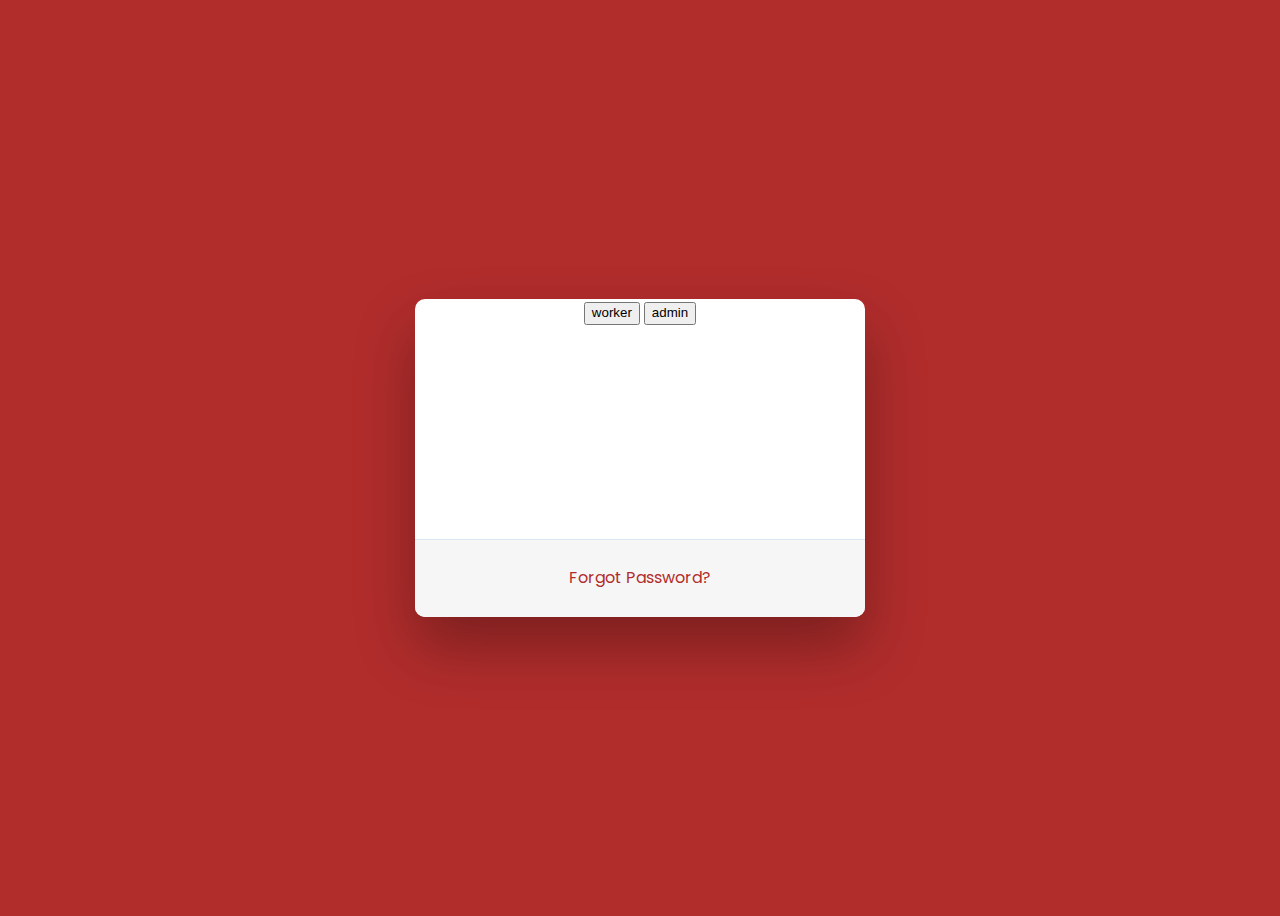
<file: homepage/login/index.html>
<!DOCTYPE html>
<html lang="en" >
<head>
  <meta charset="UTF-8">
  <title>Login Form</title>
  <link rel="stylesheet" href="./style.css">

</head>
<body>

<div class="wrapper fadeInDown">
  <div id="formContent">
    <!-- Tabs Titles -->
    <button class=" underlineHover" onclick = "replace1()"> worker </button>
    <button class=" underlineHover" onclick = "replace2()"> admin </button>

    <!-- Icon -->
    <div class="fadeIn first">
    </div>
    
    <!-- Login Form -->
    <form id="div1">

      <input type="text" id="login" class="fadeIn second" name="login" placeholder="login">
      <input type="text" id="password" class="fadeIn third" name="login" placeholder="password">
      <input type="submit" class="fadeIn fourth" value="Log In">
    </form>
    <form id="div2" style="display: none;">
      <input type="tel" id="login" class="fadeIn second" name="Phone number" placeholder="Phone number">
      <input type="text" id="password" class="fadeIn third" name="otp" placeholder="OTP">
      <input type="submit" class="fadeIn fourth" value="Log In">
    </form>
    <!-- Remind Passowrd -->
    <div id="formFooter">
      <a class="underlineHover" href="#">Forgot Password?</a>
    </div>

  </div>
</div>
<!-- partial -->
  
</body>

<script type = "text/javascript">
  function replace1() {
  document.getElementById("div1").style.display="none";
  document.getElementById("div2").style.display="block";
  }
  function replace2() {
  document.getElementById("div1").style.display="block";
  document.getElementById("div2").style.display="none";
  }
  
  </script>
  
</html>
</file>
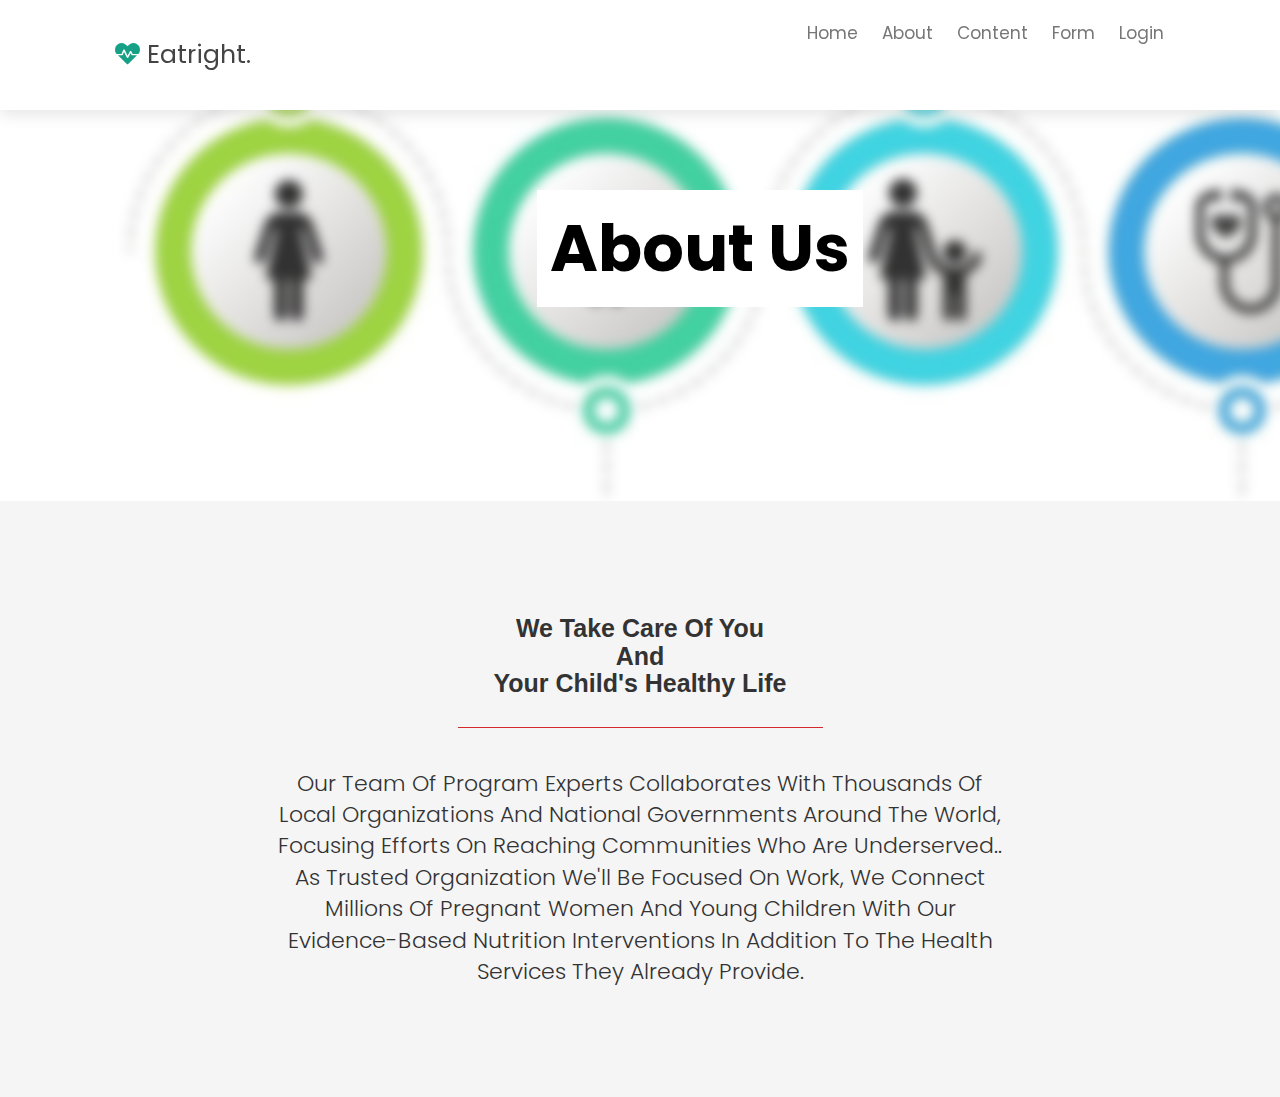
<file: about-us.html>
<!DOCTYPE html>
<html lang="en">
<head>
    <meta charset="UTF-8">
    <meta http-equiv="X-UA-Compatible" content="IE=edge">
    <meta name="viewport" content="width=device-width, initial-scale=1.0">
    <title></title>

    <!-- font awesome cdn link  -->
    <link rel="stylesheet" href="https://cdnjs.cloudflare.com/ajax/libs/font-awesome/5.15.4/css/all.min.css">

    <!-- custom css file link  -->
    <link rel="stylesheet" href="css/style.css">
    <title>Document</title>
    <link href="https://fonts.googleapis.com/css?family=Raleway" rel="stylesheet">
    <link rel="stylesheet" href="https://maxcdn.bootstrapcdn.com/font-awesome/4.6.3/css/font-awesome.min.css">
    <link rel="stylesheet" href="css/about-us.css">
    <link href="https://maxcdn.bootstrapcdn.com/bootstrap/3.3.6/css/bootstrap.min.css" rel="stylesheet">
    <script src="https://code.jquery.com/jquery-2.2.0.min.js" type="text/javascript"></script>
    <script src="https://maxcdn.bootstrapcdn.com/bootstrap/3.3.6/js/bootstrap.min.js"></script>

</head>
<body>
    <header class="header">

        <a href="#" class="logo"> <i class="fas fa-heartbeat"></i> eatright. </a>
    
        <nav class="navbar">
            <a href="Home.html">Home</a>
            <!-- <a href="#services">services</a> -->
            <a href="about-us.html">About</a>
            <a href="Content.html">Content</a>
            <!-- <a href="#book">book</a> -->
            <a href="form1.html">Form</a>
            <a href="Login.html">Login</a>
        </nav>
    
        <div id="menu-btn" class="fas fa-bars"></div>
        
    
    </header>
    
<div class="ct-pageWrapper" id="ct-js-wrapper">
<section class="company-heading intro-type" id="parallax-one">
   <div class="parallax" id="parallax-cta" style="background-image:url(image/domain.jpg);filter:blur(6px);">
      &nbsp;
   </div>
   <div class="container">
      <div class="row product-title-info">
         <div class="col-md-12">
            <h1>
              <strong style="font-weight: 1200;"><mark style="background-color:white">About Us</mark></strong>
            </h1>
         </div>
      </div>
   </div>
</section>
<section class="story-section company-sections ct-u-paddingBoth100 paddingBothHalf noTopMobilePadding" id="section">
   <div class="container text-center">
      <h3>
         We take care of you <br>and<br> your child's healthy life
         </h3>
      <div class="col-md-8 col-md-offset-2">
         <div class="red-border">
            &nbsp;
         </div>
         <p class="ct-u-size22 ct-u-fontWeight300 marginTop40">
            Our team of program experts collaborates with thousands of local organizations and national governments around the world, focusing efforts on reaching communities who are underserved..<br>As trusted organization we'll be focused on work, we connect millions of pregnant women and young children with our evidence-based nutrition interventions in addition to the health services they already provide.
         </p>
         <!-- <a class="ct-u-marginTop60 btn btn-solodev-red btn-fullWidth-sm ct-u-size19" href="#">Learn More</a> -->
      </div>
   </div>
</body>
</html>
</file>
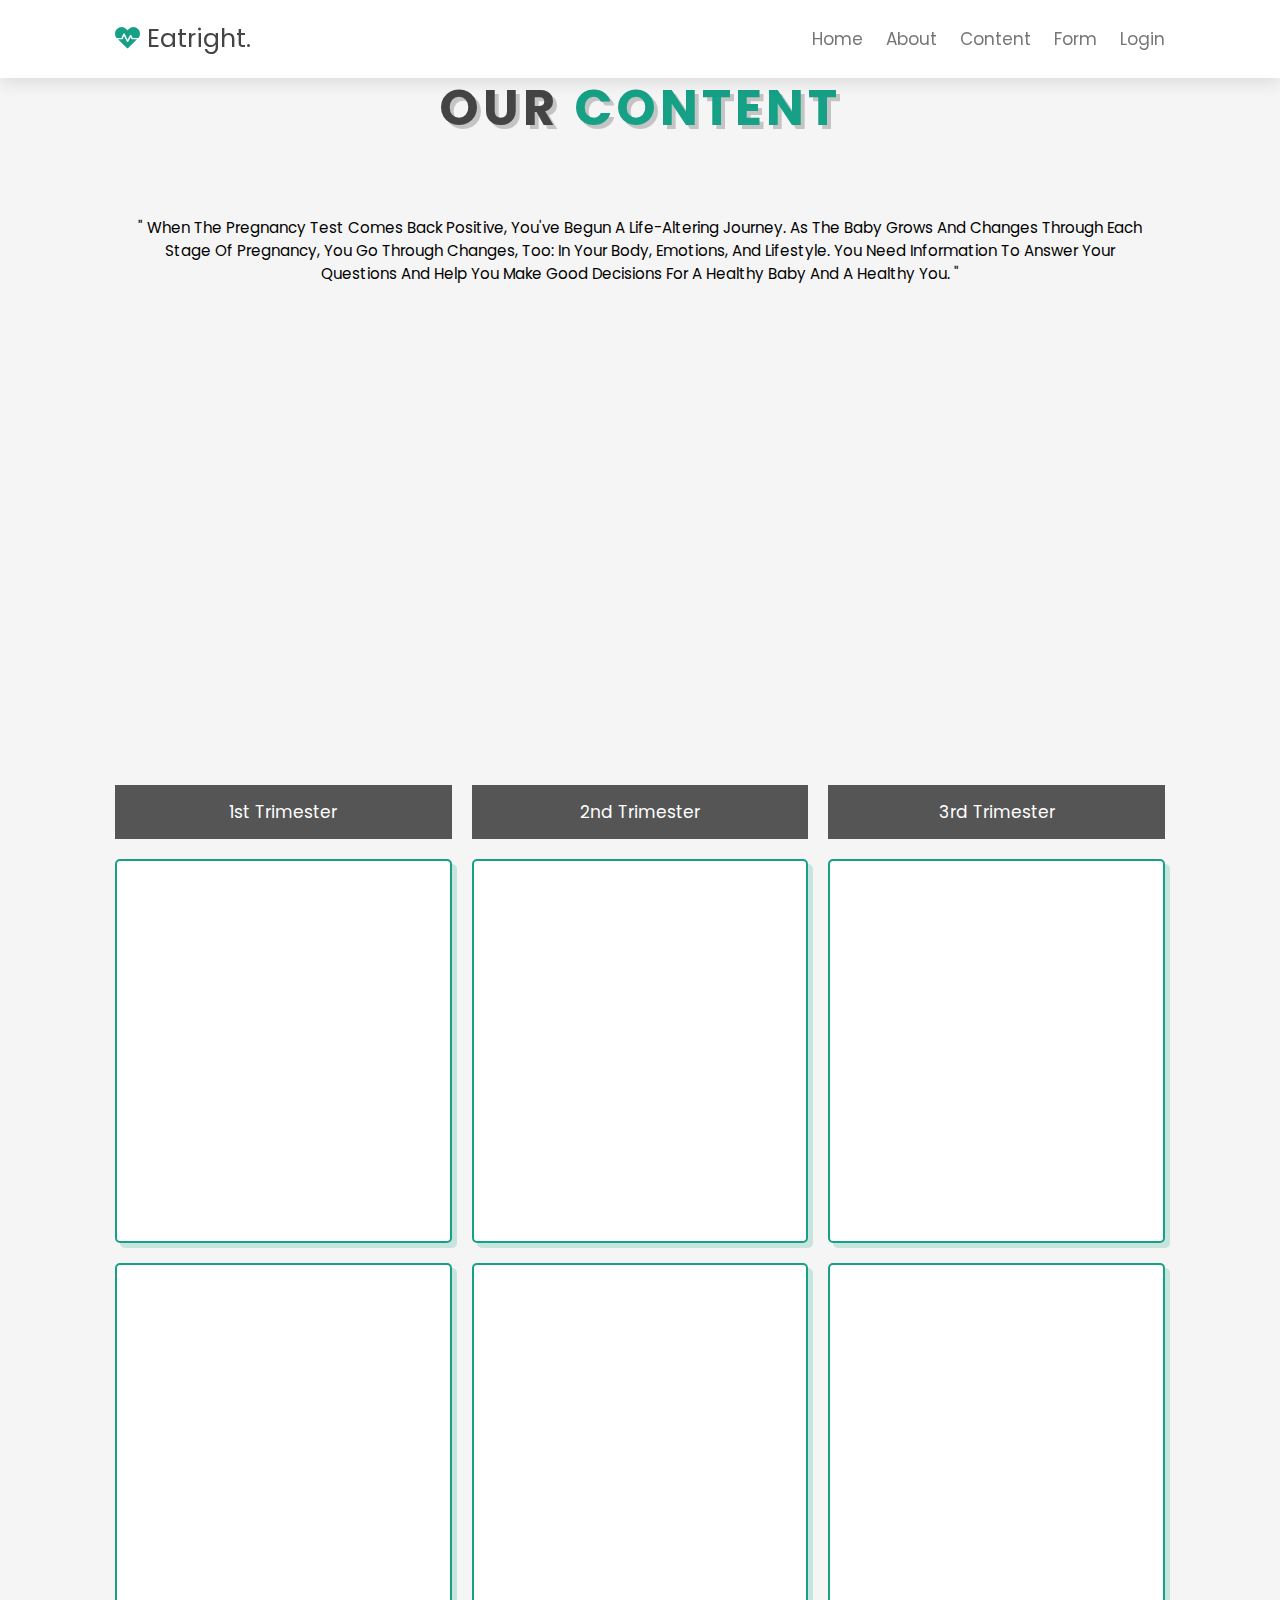
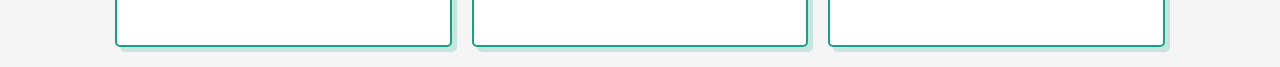
<file: Content.html>
<!DOCTYPE html>
<html lang="en">
<head>
    <meta charset="UTF-8">
    <meta http-equiv="X-UA-Compatible" content="IE=edge">
    <meta name="viewport" content="width=device-width, initial-scale=1.0">
    <title></title>

    <!-- font awesome cdn link  -->
    <link rel="stylesheet" href="https://cdnjs.cloudflare.com/ajax/libs/font-awesome/5.15.4/css/all.min.css">

    <!-- custom css file link  -->
    <link rel="stylesheet" href="css/style.css">
    <title>Document</title>
    <script src="https://canvasjs.com/assets/script/canvasjs.min.js"></script>
    <script>
        window.onload = function() {
        
            var chart = new CanvasJS.Chart("chartContainer", {
                animationEnabled: true,
                title: {
                    text: "HEALTH EVALUATION OF WOMEN IN TRIMESTERS"
                },
                data: [{
                    type: "pie",
                    startAngle: 240,
                    yValueFormatString: "##0.00\"\"",
                    indexLabel: "{label} {y}",
                    dataPoints: [
                        {y: 20.6, label: "FIRST TRIMESTER"},
                        {y: 23.7, label: "SECOND TRIMESTER"},
                        {y: 24, label:"THIRD TRIMESTER"},
                        
                        
                        
                        
                    ]
                }]
            });
            chart.render();
        
        }
        </script>
</head>
<body>
    <header class="header">

        <a href="#" class="logo"> <i class="fas fa-heartbeat"></i> eatright. </a>
    
        <nav class="navbar">
            <a href="Home.html">Home</a>
            <!-- <a href="#services">services</a> -->
            <a href="about-us.html">About</a>
            <a href="Content.html">Content</a>
            <!-- <a href="#book">book</a> -->
            <a href="form1.html">Form</a>
            <a href="Login.tml">Login</a>
        </nav>
    
        <div id="menu-btn" class="fas fa-bars"></div>
    
    </header>


    <section class="doctors" id="doctors">

        <h1 class="heading" style="padding:50px;">Our <span>Content</span> </h1>
        <div class="contentText">
            <strong>" When the pregnancy test comes back positive, 
                you've begun a life-altering journey. 
                As the baby grows and changes through each stage of pregnancy,
                 you go through changes, too: in your body, emotions, and lifestyle. 
                 You need information to answer your questions and help you make good decisions 
                 for a healthy baby and a healthy you. "</strong>
        </div>

        <div id="chartContainer" style="height: 450px; width: 100%; margin-top: 30px;"></div>

        <div class="box-container">

            <div class="tablink">1st Trimester</div>
            <div class="tablink">2nd Trimester</div>
            <div class="tablink">3rd Trimester</div>
    
            <div class="box">
                <div class="share">
                    <iframe width="240" height="315" src="https://www.youtube.com/embed/8SXXSfnx7Nc" 
                    title="YouTube video player" frameborder="0" allow="accelerometer; autoplay; 
                    clipboard-write; encrypted-media; gyroscope;
                     picture-in-picture" allowfullscreen></iframe>
                </div>
            </div>
    
            <div class="box">
                <div class="share">
                    <iframe width="240" height="315" src="https://www.youtube.com/embed/kuMInwXpOUg"
                     title="YouTube video player" frameborder="0" allow="accelerometer; autoplay;
                      clipboard-write; encrypted-media; gyroscope; picture-in-picture"
                     allowfullscreen></iframe>
                </div>
            </div>
    
            <div class="box">
                <div class="share">
                    <iframe width="240" height="315" src="https://www.youtube.com/embed/uZM6gUvcbl4"
                     title="YouTube video player" frameborder="0" allow="accelerometer;
                      autoplay; clipboard-write; encrypted-media; gyroscope; picture-in-picture" 
                    allowfullscreen></iframe>
                </div>
            </div>
    
            <div class="box">
                <div class="share">
                    <iframe width="240" height="315" src="https://www.youtube.com/embed/Q5P8ajRhbgY" 
                    title="YouTube video player" frameborder="0" allow="accelerometer; autoplay; clipboard-write; 
                    encrypted-media; gyroscope; picture-in-picture" allowfullscreen></iframe>
                </div>
            </div>
    
            <div class="box">
                <div class="share">
                    <iframe width="240"height="315" src="https://www.youtube.com/embed/gNu1Cgq964g" 
                    title="YouTube video player" frameborder="0" allow="accelerometer; autoplay;
                     clipboard-write; encrypted-media; gyroscope; picture-in-picture"
                      allowfullscreen></iframe>

                </div>
            </div>
    
            <div class="box">

                <div class="share">
                    <iframe width="240" height="315" src="https://www.youtube.com/embed/pm_KgpdAK-Y"
                     title="YouTube video player" frameborder="0" allow="accelerometer; autoplay;
                      clipboard-write; encrypted-media; gyroscope; picture-in-picture"
                     allowfullscreen></iframe>
                </div>
            </div>
    
        </div>
     
    </section>
</body>
</html>
</file>
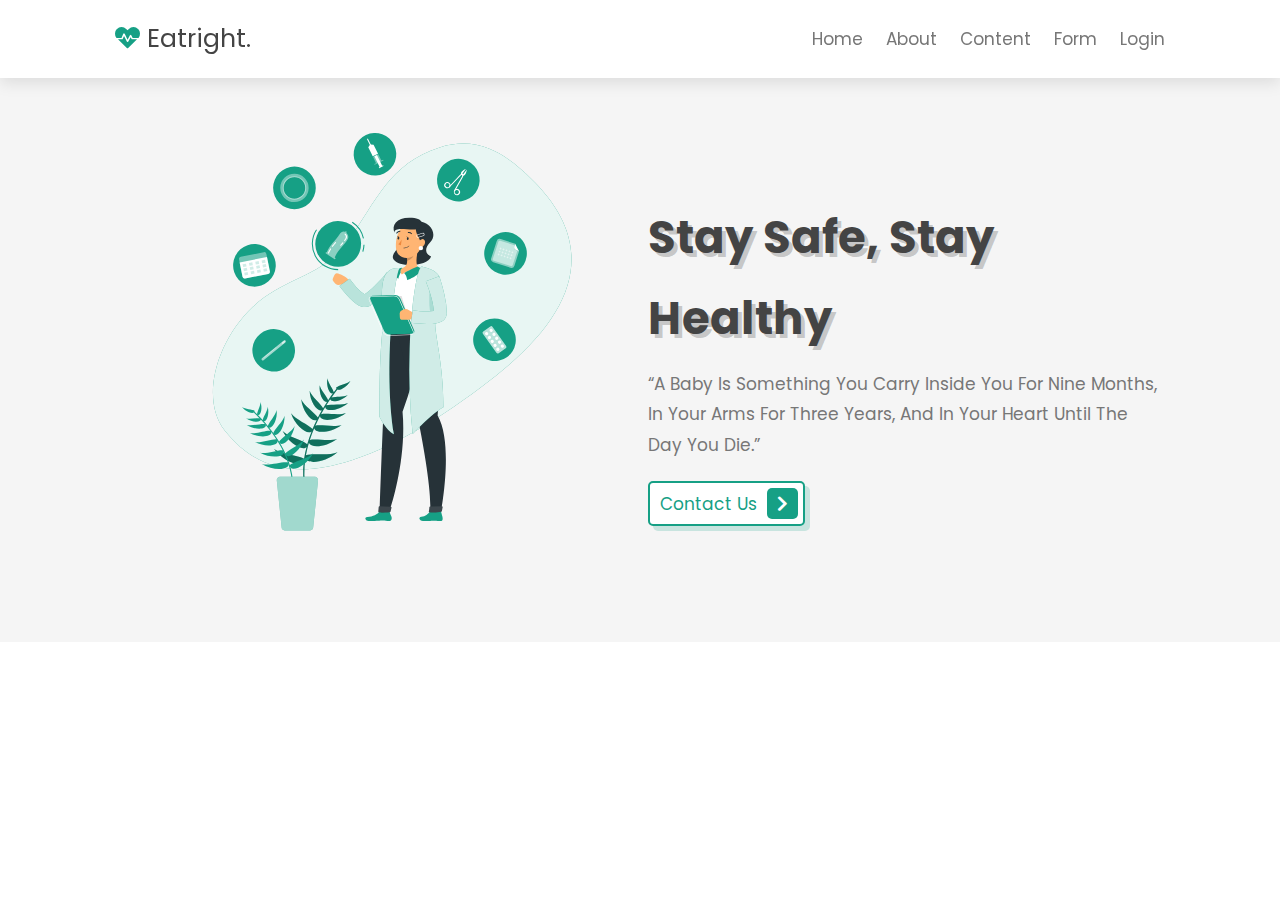
<file: Home.html>
<!DOCTYPE html>
<html lang="en">
<head>
    <meta charset="UTF-8">
    <meta http-equiv="X-UA-Compatible" content="IE=edge">
    <meta name="viewport" content="width=device-width, initial-scale=1.0">
    <title></title>

    <!-- font awesome cdn link  -->
    <link rel="stylesheet" href="https://cdnjs.cloudflare.com/ajax/libs/font-awesome/5.15.4/css/all.min.css">

    <!-- custom css file link  -->
    <link rel="stylesheet" href="css/style.css">
    <title>Document</title>
</head>
<body>
    <header class="header">

        <a href="#" class="logo"> <i class="fas fa-heartbeat"></i> eatright. </a>
    
        <nav class="navbar">
            <a href="Home.html">Home</a>
            <!-- <a href="#services">services</a> -->
            <a href="about-us.html">About</a>
            <a href="Content.html">Content</a>
            <!-- <a href="#book">book</a> -->
            <a href="form1.html">Form</a>
            <a href="Login.html">Login</a>
        </nav>
    
        <div id="menu-btn" class="fas fa-bars"></div>
    
    </header>
    <section class="home" id="home">

        <div class="image">
            <img src="image/home-img.svg" alt="">
        </div>
    
        <div class="content">
            <h3>stay safe, stay healthy</h3>
            <p>“A baby is something you carry inside you for nine months, in your arms for three years, and in your heart until the day you die.”</p>
            <a href="#" class="btn"> contact us <span class="fas fa-chevron-right"></span> </a>
            
        </div>
    
    </section>
</body>
</html>
</file>
<file: homepage/login/style.css>
@import url('https://fonts.googleapis.com/css?family=Poppins');

/* BASIC */

html {
  background-color: #B12D2C;
}

body {
  font-family: "Poppins", sans-serif;
  height: 100vh;
}

a {
  color: #B12D2C;
  display:inline-block;
  text-decoration: none;
  font-weight: 400;
}

h2 {
  text-align: center;
  font-size: 16px;
  font-weight: 600;
  text-transform: uppercase;
  display:inline-block;
  margin: 40px 8px 10px 8px; 
  color: #cccccc;
}



/* STRUCTURE */

.wrapper {
  display: flex;
  align-items: center;
  flex-direction: column; 
  justify-content: center;
  width: 100%;
  min-height: 100%;
  padding: 20px;
}

#formContent {
  -webkit-border-radius: 10px 10px 10px 10px;
  border-radius: 10px 10px 10px 10px;
  background: #fff;
  padding: 30px;
  width: 90%;
  max-width: 450px;
  position: relative;
  padding: 0px;
  -webkit-box-shadow: 0 30px 60px 0 rgba(0,0,0,0.3);
  box-shadow: 0 30px 60px 0 rgba(0,0,0,0.3);
  text-align: center;
}

#formFooter {
  background-color: #f6f6f6;
  border-top: 1px solid #dce8f1;
  padding: 25px;
  text-align: center;
  -webkit-border-radius: 0 0 10px 10px;
  border-radius: 0 0 10px 10px;
}



/* TABS */

h2.inactive {
  color: #cccccc;
}

h2.active {
  color: #0d0d0d;
  border-bottom: 2px solid #B12D2C;
}



/* FORM TYPOGRAPHY*/

input[type=button], input[type=submit], input[type=reset]  {
  background-color: #B12D2C;
  border: none;
  color: white;
  padding: 15px 80px;
  text-align: center;
  text-decoration: none;
  display: inline-block;
  text-transform: uppercase;
  font-size: 13px;
  -webkit-box-shadow: 0 10px 30px 0 rgba(95,186,233,0.4);
  box-shadow: 0 10px 30px 0 rgba(95,186,233,0.4);
  -webkit-border-radius: 5px 5px 5px 5px;
  border-radius: 5px 5px 5px 5px;
  margin: 5px 20px 40px 20px;
  -webkit-transition: all 0.3s ease-in-out;
  -moz-transition: all 0.3s ease-in-out;
  -ms-transition: all 0.3s ease-in-out;
  -o-transition: all 0.3s ease-in-out;
  transition: all 0.3s ease-in-out;
}

input[type=button]:hover, input[type=submit]:hover, input[type=reset]:hover  {
  background-color: #B12D2C;
}

input[type=button]:active, input[type=submit]:active, input[type=reset]:active  {
  -moz-transform: scale(0.95);
  -webkit-transform: scale(0.95);
  -o-transform: scale(0.95);
  -ms-transform: scale(0.95);
  transform: scale(0.95);
}

input[type=text], input[type=tel], input[type=email], input[type=password] {
  background-color: #f6f6f6;
  border: none;
  color: #0d0d0d;
  padding: 15px 32px;
  text-align: center;
  text-decoration: none;
  display: inline-block;
  font-size: 16px;
  margin: 5px;
  width: 85%;
  border: 2px solid #f6f6f6;
  -webkit-transition: all 0.5s ease-in-out;
  -moz-transition: all 0.5s ease-in-out;
  -ms-transition: all 0.5s ease-in-out;
  -o-transition: all 0.5s ease-in-out;
  transition: all 0.5s ease-in-out;
  -webkit-border-radius: 5px 5px 5px 5px;
  border-radius: 5px 5px 5px 5px;
}

input[type=text]:focus, input[type=tel]:focus, input[type=email]:focus, input[type=password]:focus {
  background-color: #fff;
  border-bottom: 2px solid #B12D2C;
}

input[type=text]:placeholder, input[type=tel]:placeholder, input[type=email]:placeholder, input[type=password]:placeholder {
  color: #cccccc;
}



/* ANIMATIONS */

/* Simple CSS3 Fade-in-down Animation */
.fadeInDown {
  -webkit-animation-name: fadeInDown;
  animation-name: fadeInDown;
  -webkit-animation-duration: 1s;
  animation-duration: 1s;
  -webkit-animation-fill-mode: both;
  animation-fill-mode: both;
}

@-webkit-keyframes fadeInDown {
  0% {
    opacity: 0;
    -webkit-transform: translate3d(0, -100%, 0);
    transform: translate3d(0, -100%, 0);
  }
  100% {
    opacity: 1;
    -webkit-transform: none;
    transform: none;
  }
}

@keyframes fadeInDown {
  0% {
    opacity: 0;
    -webkit-transform: translate3d(0, -100%, 0);
    transform: translate3d(0, -100%, 0);
  }
  100% {
    opacity: 1;
    -webkit-transform: none;
    transform: none;
  }
}

/* Simple CSS3 Fade-in Animation */
@-webkit-keyframes fadeIn { from { opacity:0; } to { opacity:1; } }
@-moz-keyframes fadeIn { from { opacity:0; } to { opacity:1; } }
@keyframes fadeIn { from { opacity:0; } to { opacity:1; } }

.fadeIn {
  opacity:0;
  -webkit-animation:fadeIn ease-in 1;
  -moz-animation:fadeIn ease-in 1;
  animation:fadeIn ease-in 1;

  -webkit-animation-fill-mode:forwards;
  -moz-animation-fill-mode:forwards;
  animation-fill-mode:forwards;

  -webkit-animation-duration:1s;
  -moz-animation-duration:1s;
  animation-duration:1s;
}

.fadeIn.first {
  -webkit-animation-delay: 0.4s;
  -moz-animation-delay: 0.4s;
  animation-delay: 0.4s;
}

.fadeIn.second {
  -webkit-animation-delay: 0.6s;
  -moz-animation-delay: 0.6s;
  animation-delay: 0.6s;
}

.fadeIn.third {
  -webkit-animation-delay: 0.8s;
  -moz-animation-delay: 0.8s;
  animation-delay: 0.8s;
}

.fadeIn.fourth {
  -webkit-animation-delay: 1s;
  -moz-animation-delay: 1s;
  animation-delay: 1s;
}

/* Simple CSS3 Fade-in Animation */
.underlineHover:after {
  display: block;
  left: 0;
  bottom: -10px;
  width: 0;
  height: 2px;
  background-color: #B12D2C;
  content: "";
  transition: width 0.2s;
}

.underlineHover:hover {
  color: #0d0d0d;
}

.underlineHover:hover:after{
  width: 100%;
}



/* OTHERS */

*:focus {
    outline: none;
} 

#icon {
  width:60%;
}

* {
  box-sizing: border-box;
}
</file>
<file: css/style.css>
@import url('https://fonts.googleapis.com/css2?family=Poppins:wght@100;200;300;400;500;600;700&display=swap');

/* Style the tab buttons */
.tabs {
    width: 100%;
    gap: 2rem;
}

.tablink {
    background-color: #555;
    color: white;
    float: left;
    border: none;
    outline: none;
    cursor: pointer;
    padding: 14px 16px;
    font-size: 17px;
    width: 100%;
    text-align: center;
  }
  
  /* Change background color of buttons on hover */
  .tablink:hover {
    background-color: #777;
  }
  
  /* Set default styles for tab content */
  .tabcontent {
    color: white;
    display: none;
    padding: 50px;
    text-align: center;
  }
  
  /* Style each tab content individually */
  #London {background-color:red;}
  #Paris {background-color:green;}
  #Tokyo {background-color:blue;}

:root{
    --green:#16a085;
    --black:#444;
    --light-color:#777;
    --box-shadow:.5rem .5rem 0 rgba(22, 160, 133, .2);
    --text-shadow:.4rem .4rem 0 rgba(0, 0, 0, .2);
    --border:.2rem solid var(--green);
}

*{
    font-family: 'Poppins', sans-serif;
    margin:0; padding: 0;
    box-sizing: border-box;
    outline: none; border: none;
    text-transform: capitalize;
    transition: all .2s ease-out;
    text-decoration: none;
}

html{
    font-size: 62.5%;
    overflow-x: hidden;
    scroll-padding-top: 7rem;
    scroll-behavior: smooth;
}

section{
    padding:2rem 9%;
}

section:nth-child(even){
    background: #f5f5f5;
}

.heading{
    text-align: center;
    padding-bottom: 2rem;
    text-shadow: var(--text-shadow);
    text-transform: uppercase;
    color:var(--black);
    font-size: 5rem;
    letter-spacing: .4rem;
}

.heading span{
    text-transform: uppercase;
    color:var(--green);
}

.btn{
    display: inline-block;
    margin-top: 1rem;
    padding: .5rem;
    padding-left: 1rem;
    border:var(--border);
    border-radius: .5rem;
    box-shadow: var(--box-shadow);
    color:var(--green);
    cursor: pointer;
    font-size: 1.7rem;
    background: #fff;
}

.btn span{
    padding:.7rem 1rem;
    border-radius: .5rem;
    background: var(--green);
    color:#fff;
    margin-left: .5rem;
}

.btn:hover{
    background: var(--green);
    color:#fff;
}

.btn:hover span{
    color: var(--green);
    background:#fff;
    margin-left: 1rem;
}

.header{
    padding:2rem 9%;
    position: fixed;
    top:0; left: 0; right: 0;
    z-index: 1000;
    box-shadow: 0 .5rem 1.5rem rgba(0, 0, 0, .1);
    display: flex;
    align-items: center;
    justify-content: space-between;
    background: #fff;
}

.header .logo{
    font-size: 2.5rem;
    color: var(--black);
}

.header .logo i{
    color: var(--green);
}

.header .navbar a{
    font-size: 1.7rem;
    color: var(--light-color);
    margin-left: 2rem;
}

.header .navbar a:hover{
    color: var(--green);
}

#menu-btn{
    font-size: 2.5rem;
    border-radius: .5rem;
    background: #eee;
    color:var(--green);
    padding: 1rem 1.5rem;
    cursor: pointer;
    display: none;
}

.home{
    display: flex;
    align-items: center;
    flex-wrap: wrap;
    gap:1.5rem;
    padding-top: 10rem;
}

.home .image{
    flex:1 1 45rem;
}

.home .image img{
    width: 100%;
}

.home .content{
    flex:1 1 45rem;
}

.home .content h3{
    font-size: 4.5rem;
    color:var(--black);
    line-height: 1.8;
    text-shadow: var(--text-shadow);
}

.home .content p{
    font-size: 1.7rem;
    color:var(--light-color);
    line-height: 1.8;
    padding: 1rem 0;
}

.icons-container{
    display: grid;
    gap:2rem;
    grid-template-columns: repeat(auto-fit, minmax(20rem, 1fr));
    padding-top: 5rem;
    padding-bottom: 5rem;
}

.icons-container .icons{
    border:var(--border);
    box-shadow: var(--box-shadow);
    border-radius: .5rem;
    text-align: center;
    padding: 2.5rem;
}

.icons-container .icons i{
    font-size: 4.5rem;
    color:var(--green);
    padding-bottom: .7rem;
}

.icons-container .icons h3{
    font-size: 4.5rem;
    color:var(--black);
    padding: .5rem 0;
    text-shadow: var(--text-shadow);
}

.icons-container .icons p{
    font-size: 1.7rem;
    color:var(--light-color);
}

.services .box-container{
    display: grid;
    grid-template-columns: repeat(auto-fit, minmax(27rem, 1fr));
    gap:2rem;
}

.services .box-container .box{
    background:#fff;
    border-radius: .5rem;
    box-shadow: var(--box-shadow);
    border:var(--border);
    padding: 2.5rem;
}

.services .box-container .box i{
    color: var(--green);
    font-size: 5rem;
    padding-bottom: .5rem;
}

.services .box-container .box h3{
    color: var(--black);
    font-size: 2.5rem;
    padding:1rem 0;
}

.services .box-container .box p{
    color: var(--light-color);
    font-size: 1.4rem;
    line-height: 2;
}

.about .row{
    display: flex;
    align-items: center;
    flex-wrap: wrap;
    gap:2rem;
}

.about .row .image{
    flex:1 1 45rem;
}

.about .row .image img{
    width: 100%;
}

.about .row .content{
    flex:1 1 45rem;
}

.about .row .content h3{
    color: var(--black);
    text-shadow: var(--text-shadow);
    font-size: 4rem;
    line-height: 1.8;
}

.about .row .content p{
    color: var(--light-color);
    padding:1rem 0;
    font-size: 1.5rem;
    line-height: 1.8;
}

.doctors .box-container{
    display: grid;
    grid-template-columns: repeat(auto-fit, minmax(30rem, 1fr));
    gap:2rem;
}

.doctors .box-container .box{
    text-align: center;
    background:#fff;
    border-radius: .5rem;
    border:var(--border);
    box-shadow: var(--box-shadow);
    padding:2rem;
}

.doctors .box-container .box img{
    height: 20rem;
    border:var(--border);
    border-radius: .5rem;
    margin-top: 1rem;
    margin-bottom: 1rem;
}

.doctors .box-container .box h3{
    color:var(--black);
    font-size: 2.5rem;
}

.doctors .box-container .box span{
    color:var(--green);
    font-size: 1.5rem;
}

.doctors .box-container .box .share{
    padding-top: 2rem;
}

.doctors .box-container .box .share a{
    height: 5rem;
    width: 5rem;
    line-height: 4.5rem;
    font-size: 2rem;
    color:var(--green);
    border-radius: .5rem;
    border:var(--border);
    margin:.3rem;
}

.doctors .box-container .box .share a:hover{
    background:var(--green);
    color:#fff;
    box-shadow: var(--box-shadow);
}

.book .row{
    display: flex;
    align-items: center;
    flex-wrap: wrap;
    gap:2rem;
}
 
.book .row .image{
    flex:1 1 45rem;
}

.book .row .image img{
    width: 100%;
}

.book .row form{
    flex:1 1 45rem;
    background: #fff;
    border:var(--border);
    box-shadow: var(--box-shadow);
    text-align: center;
    padding: 2rem;
    border-radius: .5rem;
}

.book .row form h3{
    color:var(--black);
    padding-bottom: 1rem;
    font-size: 3rem;
}

.book .row form .box{
    width: 100%;
    margin:.7rem 0;
    border-radius: .5rem;
    border:var(--border);
    font-size: 1.6rem;
    color: var(--black);
    text-transform: none;
    padding: 1rem;
}

.book .row form .btn{
    padding:1rem 4rem;
}

.review .box-container{
    display: grid;
    grid-template-columns: repeat(auto-fit, minmax(27rem, 1fr));
    gap:2rem;
}

.review .box-container .box{
    border:var(--border);
    box-shadow: var(--box-shadow);
    border-radius: .5rem;
    padding:2.5rem;
    background: #fff;
    text-align: center;
    position: relative;
    overflow: hidden;
    z-index: 0;
}

.review .box-container .box img{
    height: 10rem;
    width: 10rem;
    border-radius: 50%;
    object-fit: cover;
    border:.5rem solid #fff;
}

.review .box-container .box h3{
    color:#fff;
    font-size: 2.2rem;
    padding:.5rem 0;
}

.review .box-container .box .stars i{
    color:#fff;
    font-size: 1.5rem;
}

.review .box-container .box .text{
    color:var(--light-color);
    line-height: 1.8;
    font-size: 1.6rem;
    padding-top: 4rem;
}

.review .box-container .box::before{
    content: '';
    position: absolute;
    top:-4rem; left: 50%;
    transform:translateX(-50%);
    background:var(--green);
    border-bottom-left-radius: 50%;
    border-bottom-right-radius: 50%;
    height: 25rem;
    width: 120%;
    z-index: -1;
}

.blogs .box-container{
    display: grid;
    grid-template-columns: repeat(auto-fit, minmax(30rem, 1fr));
    gap:2rem;
}

.blogs .box-container .box{
    border:var(--border);
    box-shadow: var(--box-shadow);
    border-radius: .5rem;
    padding: 2rem;
}

.blogs .box-container .box .image{
    height: 20rem;
    overflow:hidden;
    border-radius: .5rem;
}

.blogs .box-container .box .image img{
    height: 100%;
    width: 100%;
    object-fit: cover;
}

.blogs .box-container .box:hover .image img{
    transform:scale(1.2);
}

.blogs .box-container .box .content{
    padding-top: 1rem;
}

.blogs .box-container .box .content .icon{
    padding: 1rem 0;
    display: flex;
    align-items: center;
    justify-content: space-between;
}

.blogs .box-container .box .content .icon a{
    font-size: 1.4rem;
    color: var(--light-color);
}

.blogs .box-container .box .content .icon a:hover{
    color:var(--green);
}

.blogs .box-container .box .content .icon a i{
    padding-right: .5rem;
    color: var(--green);
}

.blogs .box-container .box .content h3{
    color:var(--black);
    font-size: 3rem;
}

.blogs .box-container .box .content p{
    color:var(--light-color);
    font-size: 1.5rem;
    line-height: 1.8;
    padding:1rem 0;
}

.footer .box-container{
    display: grid;
    grid-template-columns: repeat(auto-fit, minmax(22rem, 1fr));
    gap:2rem;
}

.footer .box-container .box h3{
    font-size: 2.5rem;
    color:var(--black);
    padding: 1rem 0;
}

.footer .box-container .box a{
    display: block;
    font-size: 1.5rem;
    color:var(--light-color);
    padding: 1rem 0;
}

.footer .box-container .box a i{
    padding-right: .5rem;
    color:var(--green);
}

.footer .box-container .box a:hover i{
    padding-right:2rem;
}

.footer .credit{
    padding: 1rem;
    padding-top: 2rem;
    margin-top: 2rem;
    text-align: center;
    font-size: 2rem;
    color:var(--light-color);
    border-top: .1rem solid rgba(0, 0, 0, .1);
}

.footer .credit span{
    color:var(--green);
}


/* media queries  */
@media (max-width:991px){

    html{
        font-size: 55%;
    }

    .header{
        padding: 2rem;
    }

    section{
        padding:2rem;
    }

}

@media (max-width:768px){

    #menu-btn{
        display: initial;
    }

    .header .navbar{
        position: sticky;
        top:115%; right: 2rem;
        border-radius: .5rem;
        box-shadow: var(--box-shadow);
        width: 30rem;
        border: var(--border);
        background: #fff;
        transform: scale(0);
        opacity: 0;
        transform-origin: top right;
        transition: none;
    }

    .header .navbar.active{
        transform: scale(1);
        opacity: 1;
        transition: .2s ease-out;
    }

    .header .navbar a{
        font-size: 2rem;
        display: block;
        margin:2.5rem;
    }

}

@media (max-width:450px){

    html{
        font-size: 50%;
    }

}
div.contentText{
    height: auto;
    font-size:4mm;
    font-weight: 200;
    padding: 20px;
    width: 100%;
    text-align: center;
}

/* {box-sizing: border-box;} */

/* Button used to open the contact form - fixed at the bottom of the page */
.open-button {
  background-color: #555;
  color: white;
  padding: 16px 20px;
  border: none;
  cursor: pointer;
  opacity: 0.8;
  position: fixed;
  bottom: 23px;
  right: 28px;
  width: 280px;
}

/* The popup form - hidden by default */
.form-popup {
  display: none;
  position: fixed;
  bottom: 0;
  right: 15px;
  border: 3px solid #f1f1f1;
  z-index: 9;
}

/* Add styles to the form container */
.form-container {
  max-width: 800px;
  padding: 10px;
  background-color: white;
}

/* Full-width input fields */
.form-container input[type=text], .form-container input[type=password] {
  width: 100%;
  padding: 15px;
  margin: 5px 0 22px 0;
  border: black;
  background: #f1f1f1;
}

/* When the inputs get focus, do something */
.form-container input[type=text]:focus, .form-container input[type=password]:focus {
  background-color: #ddd;
  outline: none;
}

/* Set a style for the submit/login button */
.form-container .btn {
  background-color: #04AA6D;
  color: white;
  padding: 10px 15px;
  border: none;
  cursor: pointer;
  width: 100%;
  margin-bottom:10px;
  opacity: 0.8;
}

/* Add a red background color to the cancel button */
.form-container .cancel {
  background-color: red;

}

/* Add some hover effects to buttons */
.form-container .btn:hover, .open-button:hover {
  opacity: 1;
}

/* div.container1 {
    input [type=number], select {
        width: 100%;
        padding: 12px 20px;
        margin: 8px 0;
        display: block;
        border: 1px solid #ccc;
        border-radius: 4px;
        box-sizing: border-box;
      }
      
      input[type=submit] {
        width: 100%;
        background-color: #04AA6D;
        color: white;
        padding: 14px 20px;
        margin: 8px 0;
        border: none;
        border-radius: 4px;
        cursor: pointer;
      }
      
      input[type=submit]:hover {
        background-color: #45a049;
      }
      
      div.container123 {
        border-radius: 5px;
        background-color: #f2f2f2;
        padding: 20px;
      }
  } */
</file>
<file: css/about-us.css>
.separator-type, .title-type, .intro-type, .content-type .intro-type p {
    position: relative;
}
.intro-type .container {
    padding: 107px 0px 102px 0px !important;
}
#product-header-section, .intro-type .container {
    padding: 68px 15px 72px !important;
}
@media (min-width: 1630px)
.container {
    width: 1630px;
}
.parallax {
    background-attachment: inherit !important;
}
.parallax {
    background-attachment: inherit !important;
    background-repeat: repeat;
    background-size: cover;
    background-position: center;
    position: absolute;
    top: 0px;
    bottom: 0px;
    width: 100%;
    z-index: -10;
}
.company-heading h1 {
    margin-bottom: 40px;
    line-height: 80px;
    color: blue;
    font-weight: 700 !important;
    text-align:center;
    margin-left: auto;
    margin-right: auto;
    padding: 100px;
}
.seo-header, .product-header, .intro-type .container h1.white, .company-heading h1 {
    font-family: 'Raleway', sans-serif;
    font-weight: 100 !important;
    text-transform: capitalize;
    font-size: 65px;
    margin-bottom: 20px;
    text-align: bottom ;
}
.company-sections h2, .careers-sections h2, .perks-section h2 {
    font-weight: 800;
    font-size: 50px;
}
.company-sections h2, .company-sections h3, .careers-sections h2, .perks-section h2 {
    font-family: 'proxima-nova', sans-serif;
}
.company-sections h3 {
    font-size: 25px;
    font-weight: 700;
    margin: 14px 0;
    font-family: 'proxima-nova', sans-serif;
    text-transform: capitalize;
}
.red-border {
    width: 50%;
    border-bottom: 1px solid #d2282e;
    margin: 0 auto;
    height: 16px;
}
.company-sections p {
    margin-top: 20px;
}
.ct-u-size22 {
    font-size: 22px;
}
.ct-u-fontWeight300 {
    font-weight: 300;
}
.marginTop40 {
    margin-top: 40px !important;
}
.ct-u-paddingBoth100 {
    padding: 100px 15px;
}
</file>
